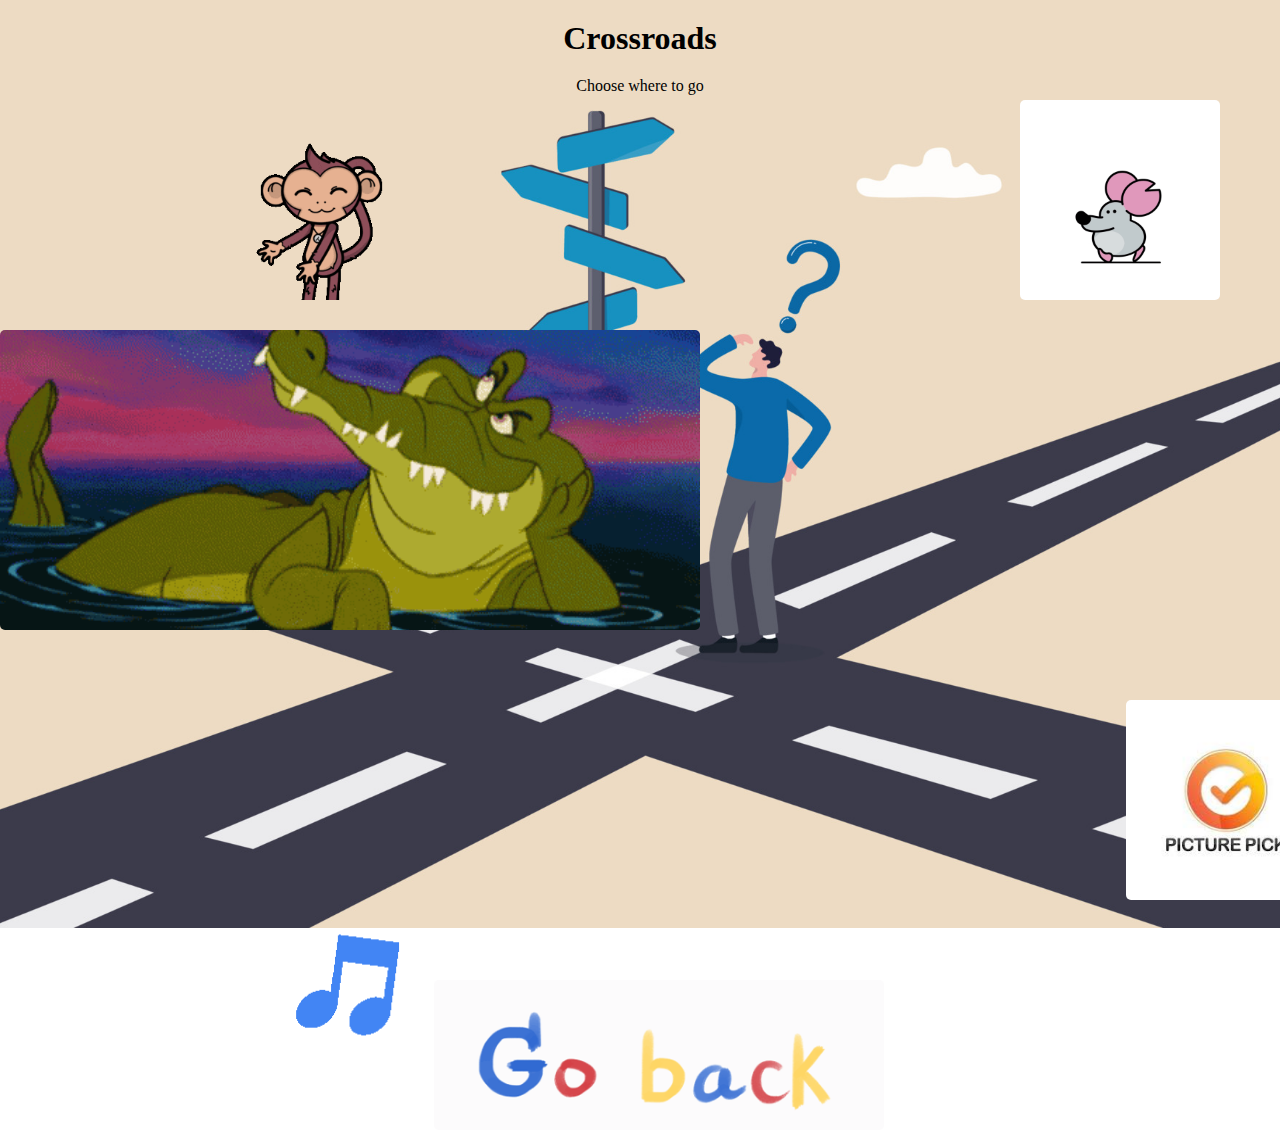
<file: Crossroads/crossroads.html>
<!DOCTYPE html>
<html lang="en">
<head>
    <meta charset="UTF-8">
    <meta name="viewport" content="width=device-width, initial-scale=1.0">
    <title>Crossroads</title>
    <link rel="stylesheet" href="crossroads.css">
    <script src="crossroads.js"></script>
</head>
<body>
    <h1>Crossroads</h1>
    <p>Choose where to go</p>
    <div class="boxes">
        <div class="box box1" onclick="location.href='../Monkey/monkey.html'"></div>
        <div class="box box2" onclick="location.href='../Mouse/mouse.html'"></div>
        <div class="box box3" onclick="location.href='../Alligator/alligator.html'"></div>
        <div class="box box4" onclick="location.href='../Sounds_of_zoo/sounds_of_zoo.html'"></div>
        <div class="box box5" onclick="location.href='../Picture_pick/picture_pick.html'"></div>
        <div class="box box6" onclick="location.href='../index.html'"></div>
    </div>
</body>
</html>
</file>
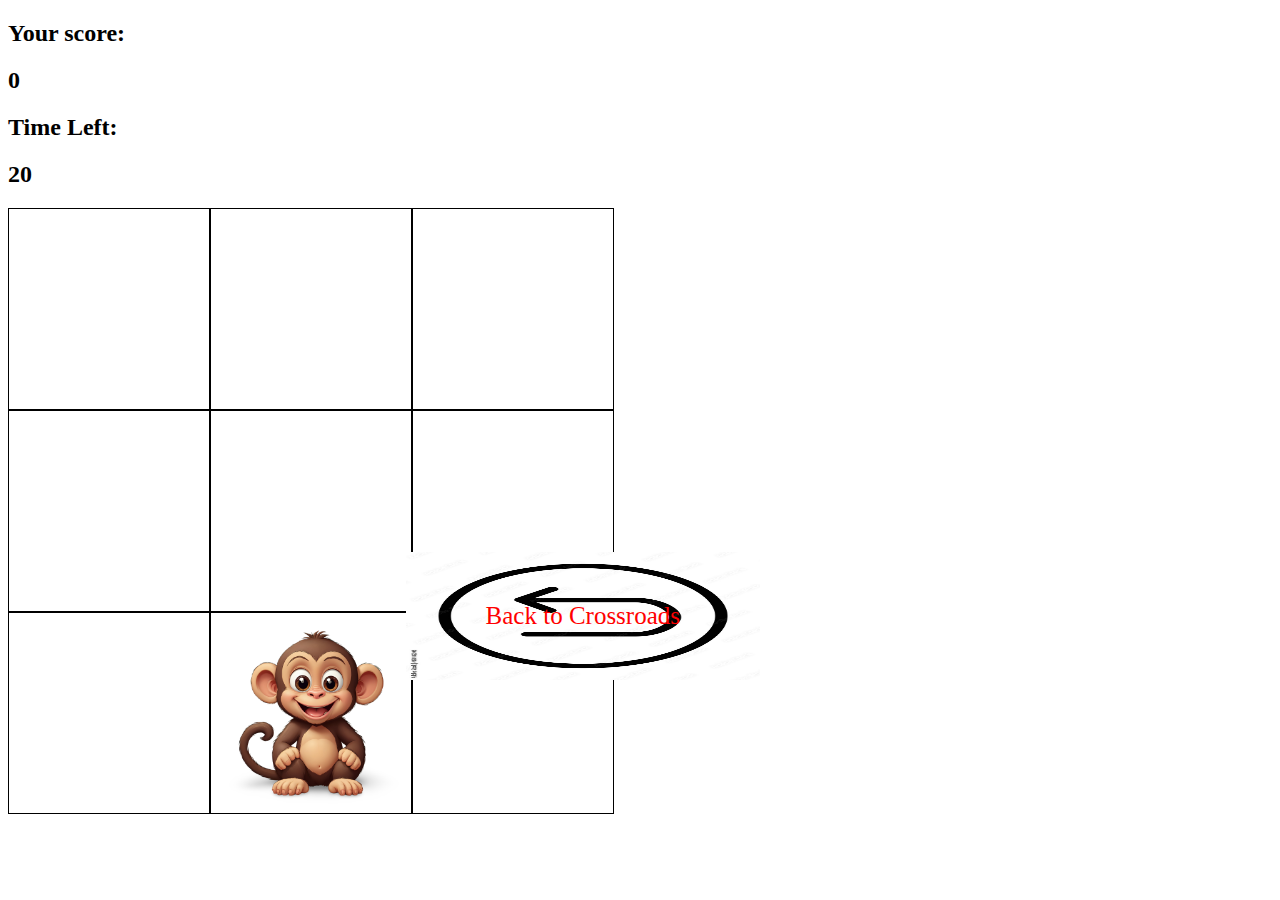
<file: Monkey/monkey.html>
<!doctype html>

<html lang="en">
<head>
  <meta charset="utf-8">
  <title>Catch the Monkey as many times as you can!</title>
  <link rel="stylesheet" href="monkey.css">
</head>
<body>

  <a href="../Crossroads/crossroads.html" class="return-button">Back to Crossroads</a>

  <h2>Your score:</h2>
  <h2 id="score">0</h2>

  <h2>Time Left:</h2>
  <h2 id="time-left">20</h2>

  <div class="grid">
    <div class="square" id="1"></div>
    <div class="square" id="2"></div>
    <div class="square" id="3"></div>
    <div class="square" id="4"></div>
    <div class="square" id="5"></div>
    <div class="square" id="6"></div>
    <div class="square" id="7"></div>
    <div class="square" id="8"></div>
    <div class="square" id="9"></div>
  </div>

  <script src="monkey.js"></script>
</body>
</html>
</file>
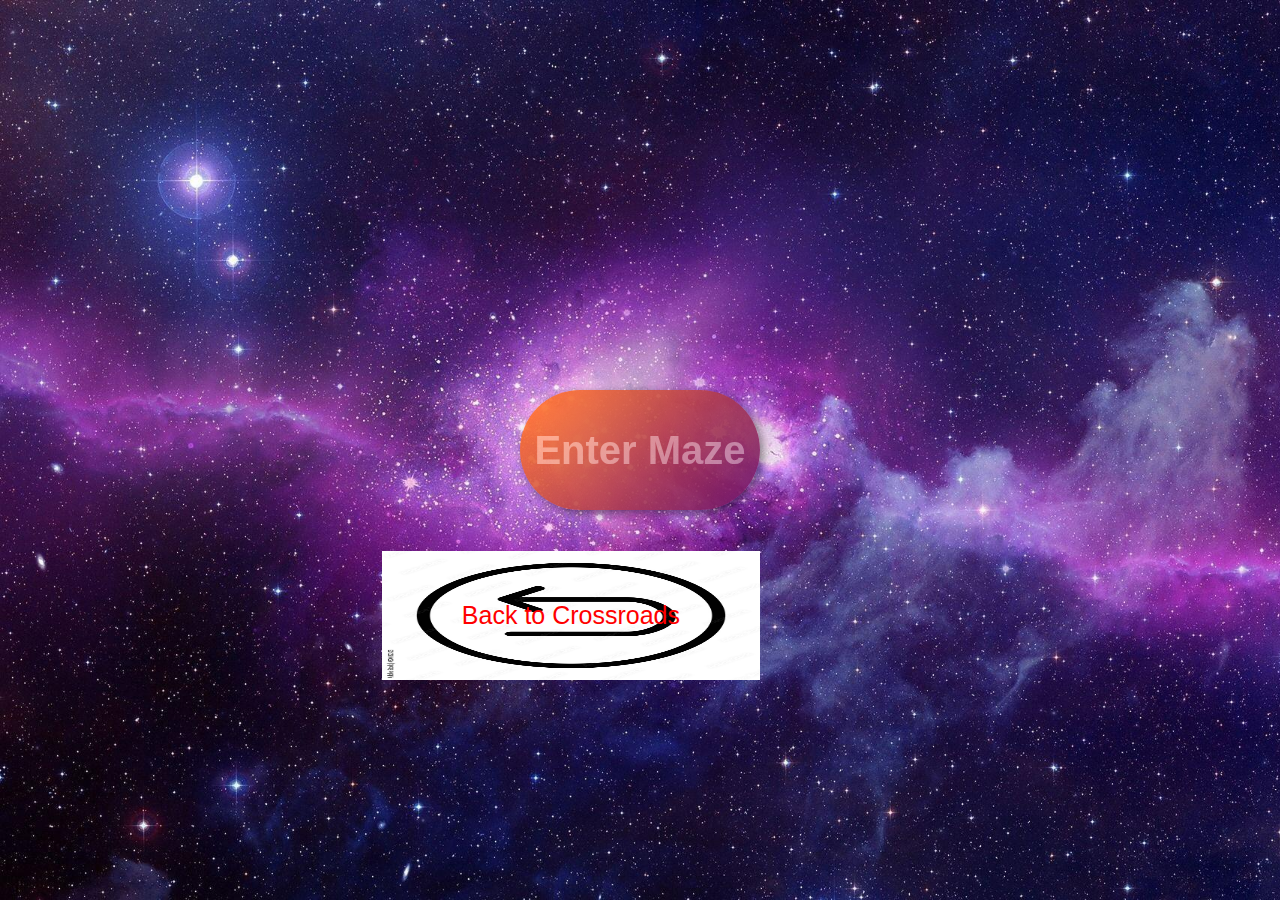
<file: Mouse/mouse.html>
<!DOCTYPE html>
<html lang="en">
  <head>
    <meta charset="UTF-8" />
    <meta http-equiv="X-UA-Compatible" content="IE=edge" />
    <meta name="viewport" content="width=device-width, initial-scale=1.0" />
    <title>Maze</title>
    <link
      rel="shortcut icon"
      href="images/Mouse-think.png"
      type="image/x-icon"
    />
    <link rel="stylesheet" href="maze.css" />
  </head>
  <body>
    <a href="../Crossroads/crossroads.html" class="return-button">Back to Crossroads</a>
    <main class="disabled"></main>

    <!-- SCRIPTS JAVASCRIPT -->
    <script src="levels.js"></script>
    <script src="timer.js"></script>
    <script src="timerWholeGame.js"></script>
    <script src="script.js"></script>
  </body>
</html>
</file>
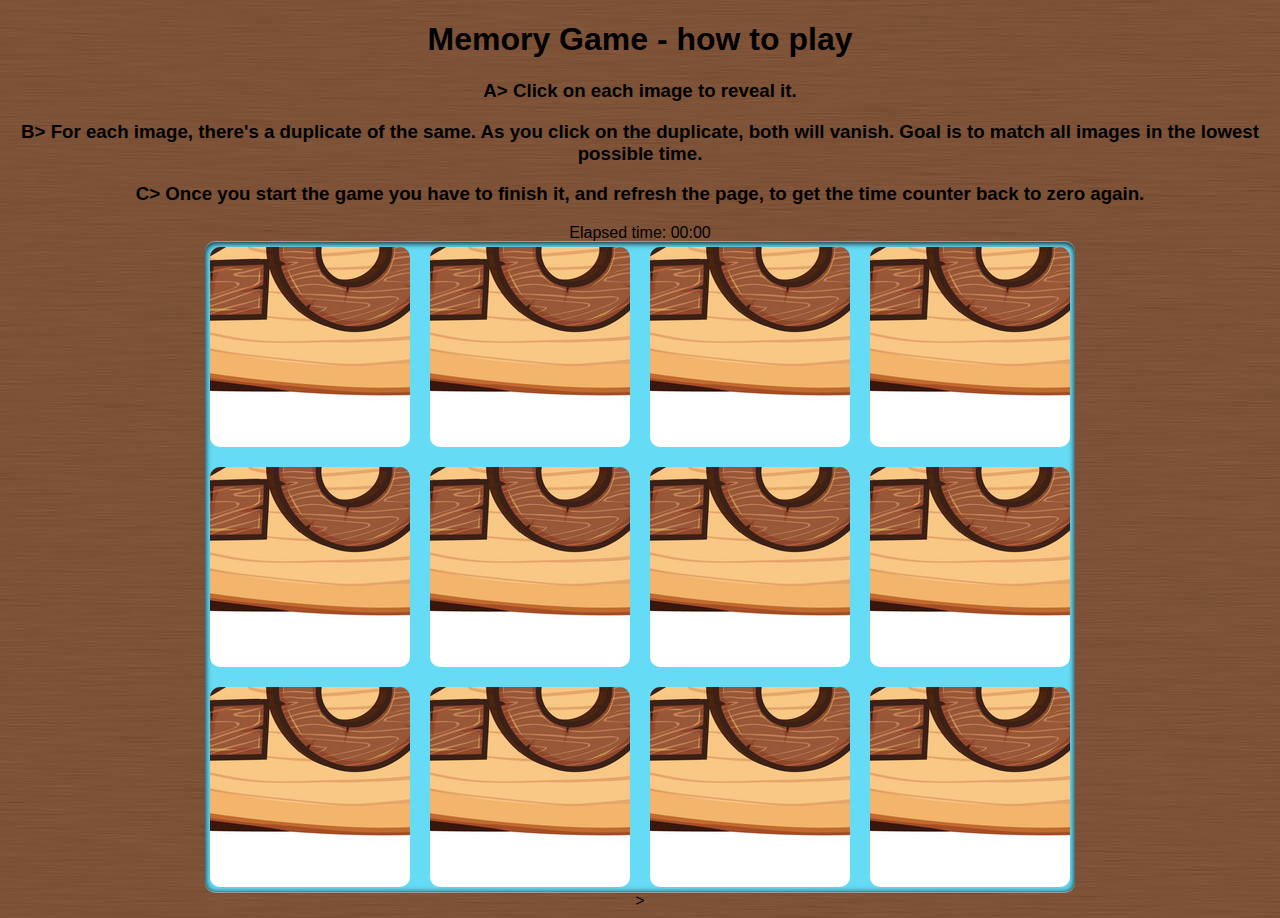
<file: Picture_pick/picture_pick.html>
<!DOCTYPE html>
<html lang=en>

<head>
	<meta charset=utf-8>
	<title> Memory Game</title>
	<link rel="stylesheet" href="css/matchgame.css" />

</head>

<body>
	<header>
		<h1>Memory Game - how to play</h1>
		<div>
			<h3>
				<p> A> Click on each image to reveal it. 
				<p> B> For each image, there's a duplicate of the same. As you click on the duplicate, both will vanish. Goal is to match all images in the lowest possible time.</p>
				<p> C> Once you start the game you have to finish it, and refresh the page, to get the time counter back to zero again.</p>
			</h3>
		</div>
	</header>

	<a href="../Crossroads/crossroads.html" class="return-button">Back to Crossroads</a>

	<div id="timer">
		Elapsed time: <span id="elapsed-time">00:00</span>
	</div>
	<section id="game">
		<div id="cards">
			<div class="card">
				<div class="face front"></div>
				<div class="face back"></div>
			</div>
			
		</div>		
	</section>	

	<section id="popup" class="hide">
		<div id="popup-bg">
		</div>
		<div id="popup-box">
			<div class="ribbon hide">
				<div class="ribbon-body">
					<span>New Record</span>
				</div>
				<div class="triangle"></div>
			</div>
			<div id="popup-box-content">
				<h1>You Won!</h1>
				<p>Your Score:</p>
				<p><span class='score'>13</span></p>
				<p>
					<small>Last Score: <span class='last-score'>0</span><br>
            Saved on: <span class='saved-time'></span>
          </small>
				</p>
			</div>
		</div>
	</section>

	<audio id="audioEngine">
	  <source src="mp3/yay.mp3" type="audio/mpeg">
	Your browser does not support the audio element.
	</audio>

	<script src="js/jquery-2.2.3.min.js"></script>>
	<script src="js/prefixfree.min.js"></script>
	<script src="js/matchgame.js"></script>
</body>

</html>
</file>
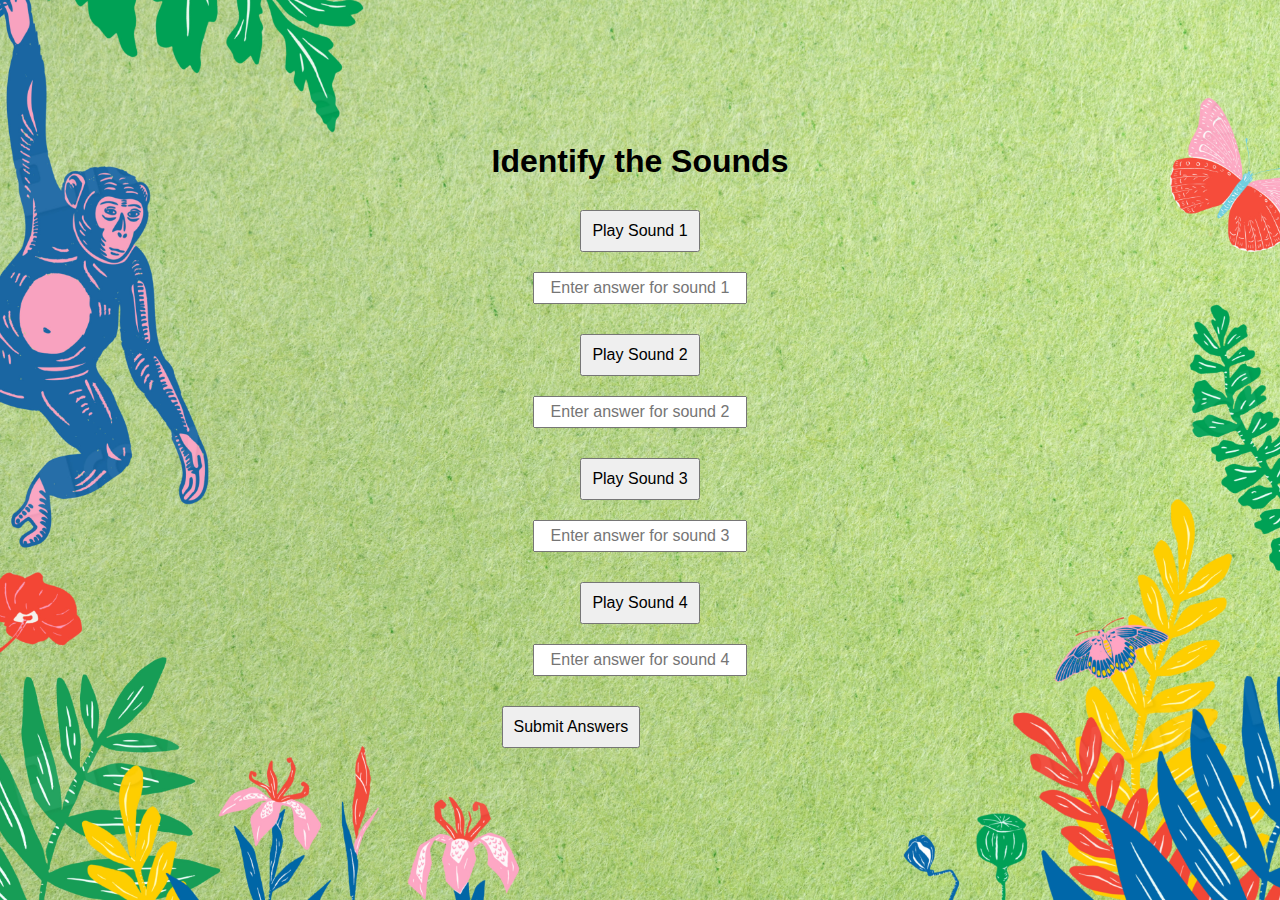
<file: Sounds_of_zoo/sounds_of_zoo.html>
<!DOCTYPE html>
<html>
<head>
  <link rel="stylesheet" type="text/css" href="sounds_of_zoo.css">
</head>
<body>
  <div class="container">
    <h1>Identify the Sounds</h1>
    <div class="sound-container">
      <button id="sound1" class="sound-btn">Play Sound 1</button>
      <input type="text" id="answer1" placeholder="Enter answer for sound 1">
    </div>
    <div class="sound-container">
      <button id="sound2" class="sound-btn">Play Sound 2</button>
      <input type="text" id="answer2" placeholder="Enter answer for sound 2">
    </div>
    <div class="sound-container">
      <button id="sound3" class="sound-btn">Play Sound 3</button>
      <input type="text" id="answer3" placeholder="Enter answer for sound 3">
    </div>
    <div class="sound-container">
      <button id="sound4" class="sound-btn">Play Sound 4</button>
      <input type="text" id="answer4" placeholder="Enter answer for sound 4">
    </div>
    <button id="submit" class="sound-btn">Submit Answers</button>
    <div id="result"></div>
  </div>
  <script src="sounds_of_zoo.js"></script>
</body>
</html>
</file>
<file: Crossroads/crossroads.css>
body {
    background-image: url("crossroads.jpg");
    background-size: cover;
    background-position: center;
    background-repeat: no-repeat;
    min-height: 100vh; 
}

h1 {
    font-size: 2em;
    text-align: center;
    margin-top: 20px;
    margin-bottom: 20px;
}

p {
    text-align: center;
}

button {
    border: none;
    color: none;
    padding: 15px 32px;
    text-align: center;
    text-decoration: none;
    display: inline-block;
    font-size: 16px;
    margin: 4px 2px;
    cursor: pointer;
}

.boxes {
    display: flex;
    justify-content: space-evenly;
    align-items: center;
    flex-wrap: wrap;
    margin-top: 50px;
}

.box {
    border-radius: 5px;
    width: 200px;
    height: 200px;
    line-height: 200px;
    text-align: center;
    cursor: pointer;
    transition: 0.5s;
}

.box2 {
    position: absolute;
    top: 100px;
    left: 75%;
    right: 0;
    margin: 0 auto;
    background-image: url("../Mouse/mouse-gif.gif");
    background-size: cover;
    background-repeat: no-repeat;
    background-position: center;
    width: 200px;
    height: 200px;
}

.box1 {
    position: absolute;
    top: 100px;
    left: 0;
    right: 50%;
    margin: 0 auto;
    background-image: url("../Monkey/monkey-gif.gif");
    background-size: cover;
    background-repeat: no-repeat;
    background-position: center;
    width: 200px;
    height: 200px;
}

.box3 {
    position: absolute;
    top: 330px;
    left: 0;
    right: 58%;
    width: 400px;
    margin: 0 auto;
    background-image: url("../Alligator/Images/crocodile-gif.gif");
    background-size: cover;
    background-repeat: no-repeat;
    background-position: center;
    width: 700px;
    height: 300px;
}

.box5 {
    position: absolute;
    top: 700px;
    left: 88%;
    right: 0;
    margin: 0 auto;
    background-image: url("../Picture_pick/picture_pick.jpg");
    background-size: cover;
    background-repeat: no-repeat;
    background-position: center;
    width: 200px;
    height: 200px;
}

.box4 {
    position: absolute;
    top: 850px;
    left: 0;
    right: 75%;
    margin: 0 auto;
    background-image: url("../Sounds_of_zoo/sounds-gif.gif");
    background-size: cover;
    background-repeat: no-repeat;
    background-position: center;
    width: 400px;
    height: 200px;
}

.box6 {
    position: absolute;
    top: 980px;
    left: 3%;
    right: 0;
    margin: 0 auto;
    background-image: url("../go-back.gif");
    background-size: cover;
    background-repeat: no-repeat;
    background-position: center;
    width: 450px;
    height: 150px;
}

.box:hover {
    transform: scale(1.1);
}
</file>
<file: Monkey/monkey.css>
.grid {
	width: 606px;
	height: 606px;
	display: flex;
	flex-wrap: wrap;
}

.square {
	height: 200px;
	width: 200px;
	border: solid black 1px;
}

.monkey {
	background-image: url("monkey.png");
	background-size: cover;
}

.return-button {
	position: absolute;
	bottom: 220px;
	right: 520px;
	padding: 50px 80px;
	background-image: url('return.jpg');
	background-size: 100% 100%;
	background-repeat: no-repeat;
	border: none;
	color: red;
	text-decoration: none;
	font-size: 25px;
	cursor: pointer;
}
</file>
<file: Mouse/maze.css>
* {
  margin: 0;
  padding: 0;
  box-sizing: border-box;
  font-family: Verdana, Geneva, Tahoma, sans-serif;
}

body {
  overflow: hidden;
  background-image: url(images/galaxybackground.jpg);
  background-size: cover;

  width: 100vw;
  height: 100vh;

  display: flex;
  justify-content: center;
}

/* hide <start-btn>, <clock>, <body> with toggle js */
.disabled {
  width: 0;
  overflow: hidden;
}

/* ------------------------------------ */
/*          SABLIER - TIMMING           */
/* ------------------------------------ */
.clock {
  position: absolute;
  left: 50%;
  top: 5%;
  transform: translate(-50%, -50%);

  color: whitesmoke;
  font-size: 60px;
  font-weight: 700;
}

/* ------------------------------------ */
/*          BUTTON START GAME           */
/* ------------------------------------ */
aside {
  align-self: center;
}
button {
  cursor: pointer;

  height: 120px;
  width: 240px;

  border: none;
  border-radius: 9999px;

  font-size: 40px;
  font-weight: 800;
  color: rgba(245, 245, 245, 0.35);

  background: linear-gradient(
    135deg,
    rgba(237, 103, 22, 0.85),
    rgba(91, 14, 94, 0.9)
  );

  filter: brightness(1.15);

  box-shadow: 3px 3px 10px rgba(0, 0, 0, 0.45);
}
button:hover {
  filter: brightness(1.4);
  transform: scale(1.05);
}

/* ------------------------------------------------ */
/*         MAIN (GRID - contains all tiles)         */
/* ------------------------------------------------ */
main {
  align-self: center;

  display: grid;
  grid-template: var(--nbrRows) / var(--nbrColumns); /* Variables modifiées via javascript */

  background: linear-gradient(
    135deg,
    rgba(237, 103, 22, 0.8),
    rgba(91, 14, 94, 0.86)
  );

  box-shadow: 3px 3px 14px rgba(0, 0, 0, 0.6), -3px -3px 14px rgba(0, 0, 0, 0.6);
}

/* -------------------------- */
/*           TILESET          */
/* -------------------------- */
.wall,
.path,
.T,
.S {
  border: solid 1px rgba(95, 95, 95, 0.4);
}
.wall {
  /* = tiles that cannot be walking on */
  background: rgba(10, 5, 15, 0.9);
}
.path {
  /* = tiles we can walk on */
  background: transparent;
}
.T {
  /* T = Tresor = tile to reach for win */
  background-image: url(images/cheese-maze.jpg);
  background-size: cover;
}
.S {
  /* S = Start = tile on which we start the level */
  background: #570c51;
}

/* --------------------- */
/*        PLAYER         */
/* --------------------- */
.player {
  height: 59px;
  width: 59px;

  border-radius: 100%;

  background-image: url(images/Mouse-maze.jpg);
  background-size: cover;

  transform: scaleX(-1); /* Retourne l'image */
}

/* ---------------------------------------- */
/*          WIN and VICTORY POPUPS          */
/* ---------------------------------------- */
.winPopUp {
  z-index: 2;

  position: absolute;
  top: 50%;
  left: 50%;
  transform: translate(-50%, -50%);

  height: 220px;
  width: 480px;
  background: rgba(0, 0, 0, 0.8);

  display: flex;
  flex-direction: column;
  justify-content: space-around;

  text-align: center;
  color: rgba(245, 245, 245, 0.55);
}
.winPopUp p {
  font-size: 16px;
  font-weight: 600;
  margin-top: 20px;
}
.winBtns {
  display: flex;
  justify-content: space-around;
}
.winBtns button {
  font-size: 18px;
  height: 50px;
  margin-bottom: 6px;
}
.winBtns button:first-child {
  width: 140px;
  background: rgba(91, 14, 94, 0.6);
}
.winBtns button:last-child {
  width: 135px;
  background: rgba(237, 103, 22, 0.5);
}

.return-button {
	position: absolute;
	bottom: 220px;
	right: 520px;
	padding: 50px 80px;
	background-image: url('./images/return.jpg');
	background-size: 100% 100%;
	background-repeat: no-repeat;
	border: none;
	color: red;
	text-decoration: none;
	font-size: 25px;
	cursor: pointer;
}
</file>
<file: Picture_pick/css/matchgame.css>
body {
  text-align         : center;
  background         : BROWN url(../images/bg.jpg);
  font-family        : 'Droid Serif', Arial, serif;
}
#game {
  position           : relative;
  width              : 860px;
  height             : 640px;
  margin             : 0 auto;
  padding            : 5px;
  /*border           : 1px solid #666;*/
  border-radius      : 10px;
  background         : #66dbf5;
  /*background       : #232 url(../images/table.jpg);*/
  box-shadow         : 0 -1px 0 #999, 0 1px 0 #999, inset 0 1px 6px #000;
  justify-content    : center;
  align-items        : center;
}
#cards {
  position           : relative;
  width              : 980px;
  height             : 400px;
}

/* Define the 3D perspective view and dimension of each card. */
.card {
  position           : absolute;
  width              : 200px;
  height             : 200px;
  transition         : all .3s;
  perspective        : 600px;
}
.face {
  position           : absolute;
  width              : 100%;
  height             : 100%;
  transition         : all .3s;
  border-radius      : 10px;
  backface-visibility: hidden;
}
.front {
  background         : #999 url(../images/ImageSprite.png) -2520px;
}
.back {
  transform          : rotate3d(0, 1, 0, -180deg);
  background         : #efefef url(../images/ImageSprite.png);
}
.card-flipped .front {
  transform          : rotate3d(0, 1, 0, 180deg);
}
.card-flipped .back {
  transform          : rotate3d(0, 1, 0, 0deg);
}
.card-removed {
  opacity            : 0;
}

/*Each image from the image sprite sheet*/
.image1 {background-position : -0px 0;}
.image2 {background-position : -210px 0;}
.image3 {background-position : -420px 0;}
.image4 {background-position : -630px 0;}
.image5 {background-position : -840px 0;}
.image6 {background-position : -1050px 0;}
.image11 {background-position: -1260px 0;}
.image22 {background-position: -1470px 0;}
.image33 {background-position: -1680px 0;}
.image44 {background-position: -1890px 0;}
.image55 {background-position: -2100px 0;}
.image66 {background-position: -2310px 0;}

/* Styles for game over popup */
#popup {
font-family    : 'Orbitron', serif;
font-size      : 28px;
font-weight    : 700;
text-shadow    : 0px 1px 2px #fff;

color          : #222;

position       : absolute;
width          : 100%;
height         : 100%;
top            : 0;
left           : 0;

background     : rgba(0,0,0,.5);

display        : flex;
justify-content: center;
align-items    : center;

transition     : all .5s ease-in;
}

#popup h1 {
font-weight    : 400;
}

#popup-box {
position       : relative;
width          : 400px;
height         : 300px;
background     : #ccc url(../images/You-Won.jpg);

border-radius  : 10px;

box-shadow     : 0 5px 5px #333;

display        : box;
box-pack       : center;
box-align      : center;

transition     : all .5s ease-in;
}

#popup-box small {
font-size      : .6em;
}

/**
* Styles to hide the popup box
*/
#popup.hide {
background     : rgba(0,0,0,0);
visibility     : hidden;
}
#popup.hide #popup-box{
margin-top     : -800px;
}


.ribbon.hide {
display        : none;
}

.ribbon {
float          : left;
position       : absolute;
left           : -7px;
top            : 165px;
z-index        : 0;

font-size      : .5em;
text-transform : uppercase;
text-align     : right;
}

.ribbon-body {
height         : 14px;
background     : #ca3d33;
padding        : 6px;
z-index        : 100;
box-shadow     : 2px 2px 0 rgba(150,120,70,.4);
border-radius  : 0 5px 5px 0;

color          : #fff;
text-shadow    : 0px 1px 1px rgba(0,0,0,.3);
}

.triangle{
position       : relative;
height         : 0px;
width          : 0;
left           : -5px;
top            : -32px;
border-style   : solid;
border-width   : 6px;
border-color   : transparent #882011 transparent transparent;
z-index        : -1;
}
.return-button {
	position: absolute;
	bottom: 120px;
	right: 520px;
	padding: 50px 80px;
	background-image: url('return.jpg');
	background-size: 100% 100%;
	background-repeat: no-repeat;
	border: none;
	color: red;
	text-decoration: none;
	font-size: 25px;
	cursor: pointer;
}
</file>
<file: Sounds_of_zoo/sounds_of_zoo.css>
body {
    font-family: Arial, sans-serif;
    display: flex;
    flex-direction: column;
    align-items: center;
    justify-content: center;
    height: 100vh;
    margin: 0;
    padding: 0;
    background-image: url("./Images/background.jpg");
    background-size: cover;
    background-position: center;
    background-repeat: no-repeat;
    min-height: 100vh; 
  }
  
  h1 {
    font-size: 2em;
    margin-bottom: 20px;
  }
  
  .sound-container {
    display: flex;
    flex-direction: column;
    align-items: center;
    justify-content: center;
    margin-bottom: 20px;
  }
  
  .sound-btn {
    margin: 10px;
    padding: 10px;
    font-size: 16px;
  }
  
  input[type="text"] {
    margin-top: 10px;
    padding: 5px;
    font-size: 1em;
    width: 200px;
    text-align: center;
  }
  
  input[type="submit"] {
    margin-top: 20px;
    padding: 5px 10px;
    font-size: 1em;
  }
  
  #result {
    font-size: 1.2em;
    margin-top: 20px;
  }
</file>
